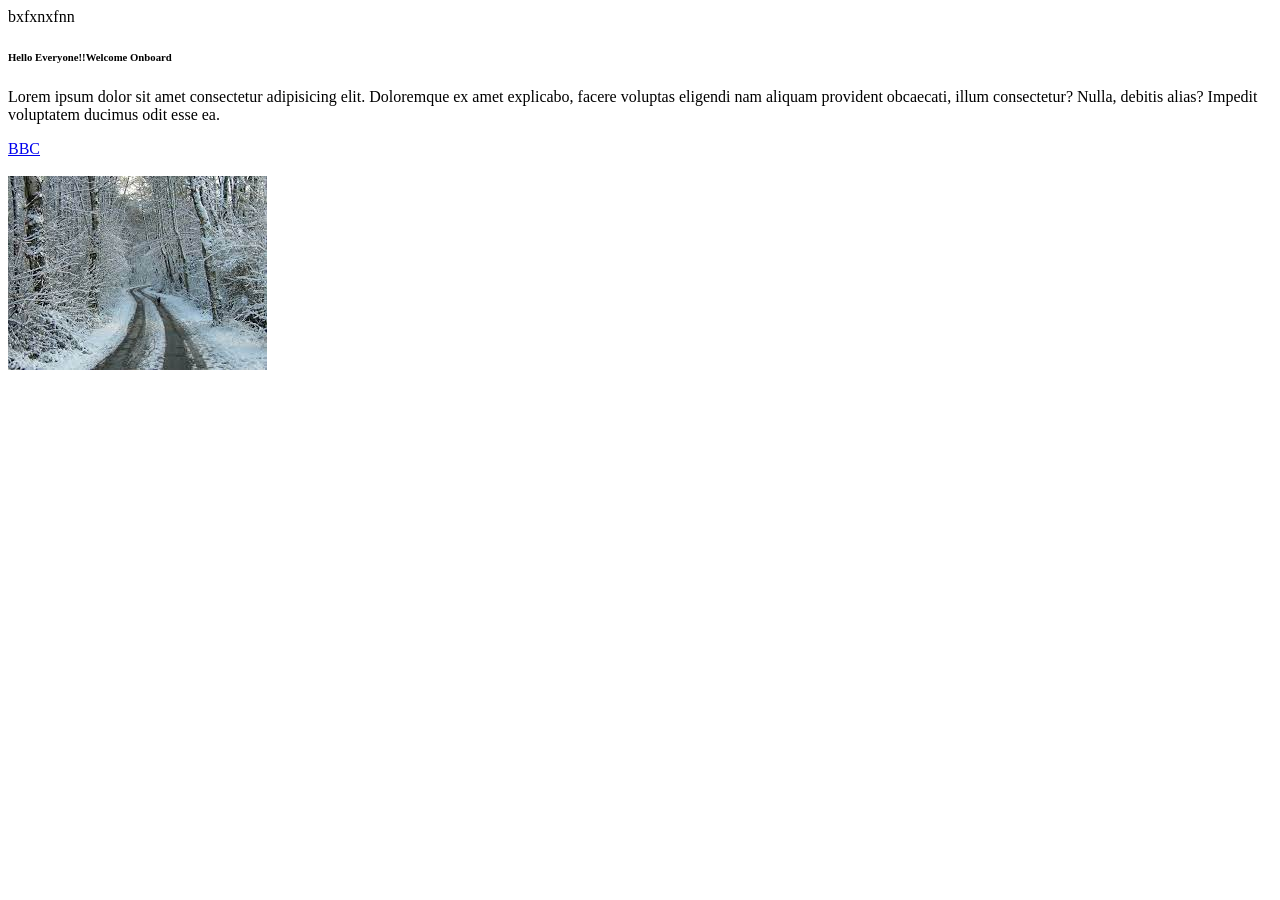
<file: Week1/index.html>
<!DOCTYPE html>
<html lang="en">

<head>
    <meta charset="UTF-8">
    <meta http-equiv="X-UA-Compatible" content="IE=edge">
    <meta name="viewport" content="width=device-width, initial-scale=1.0">
    <title>My first website</title>
</head>

<body>
    bxfxnxfnn
    <!--This is the headings and we have 6 types h1--h6-->
    <h6>Hello Everyone!!Welcome Onboard </h6>
    <!--My paragraph-->
    <p>Lorem ipsum dolor sit amet consectetur adipisicing elit. Doloremque ex amet explicabo, facere voluptas eligendi
        nam aliquam provident obcaecati, illum consectetur? Nulla, debitis alias? Impedit voluptatem ducimus odit esse
        ea.</p>
    <a href="https://www.bbc.co.uk">BBC</a><br><br>
    <img src="[data-uri]" alt="">

</body>

</html>
</file>
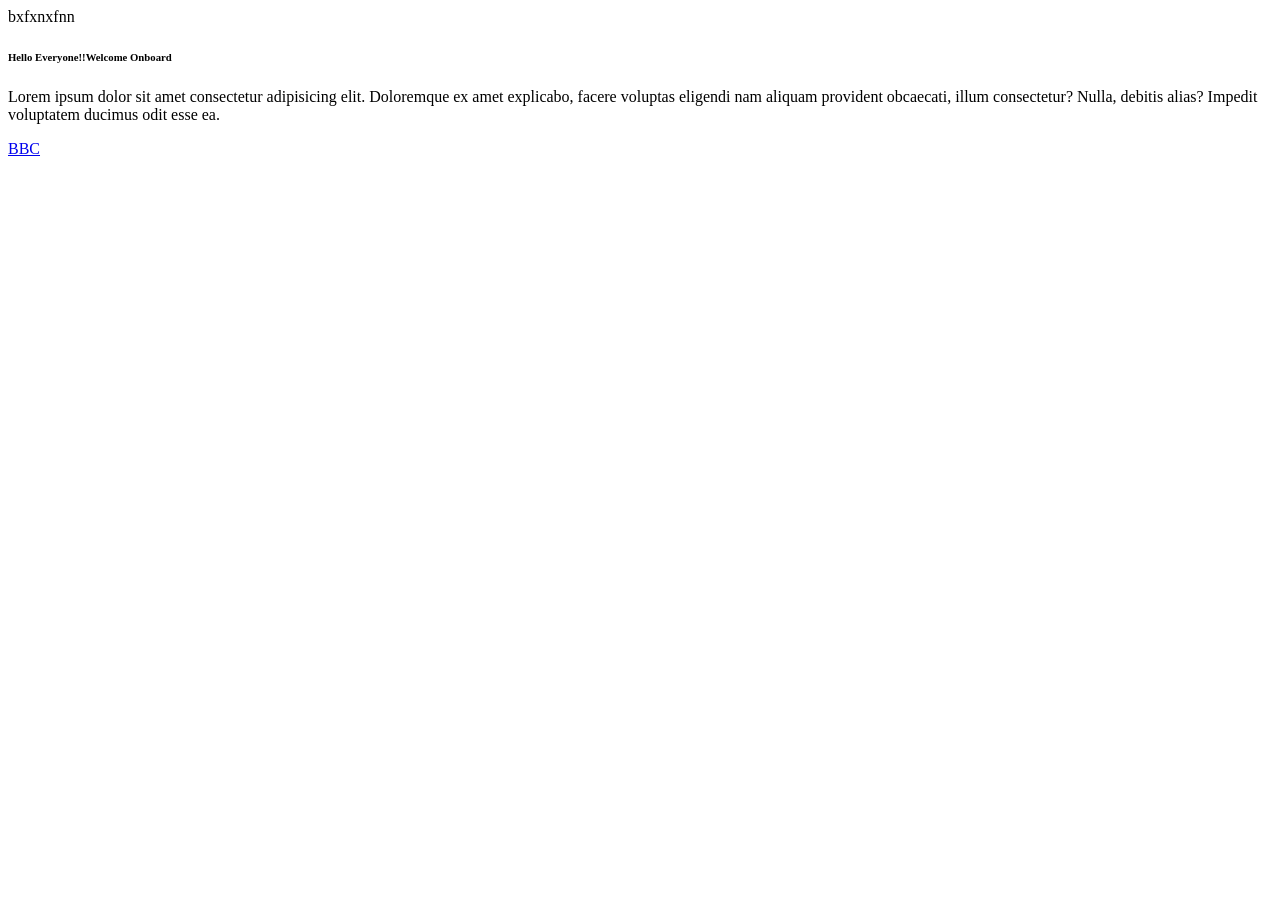
<file: Week 1/Week1_ClassPractice_VSCode/index.html>
<!DOCTYPE html>
<html lang="en">

<head>
    <meta charset="UTF-8">
    <meta http-equiv="X-UA-Compatible" content="IE=edge">
    <meta name="viewport" content="width=device-width, initial-scale=1.0">
    <title>My first website</title>
</head>

<body>
    bxfxnxfnn
    <!--This is the headings and we have 6 types h1--h6-->
    <h6>Hello Everyone!!Welcome Onboard </h6>
    <!--My paragraph-->
    <p>Lorem ipsum dolor sit amet consectetur adipisicing elit. Doloremque ex amet explicabo, facere voluptas eligendi
        nam aliquam provident obcaecati, illum consectetur? Nulla, debitis alias? Impedit voluptatem ducimus odit esse
        ea.</p>
    <a href="https://www.bbc.co.uk">BBC</a><br><br>
    

</body>

</html>
</file>
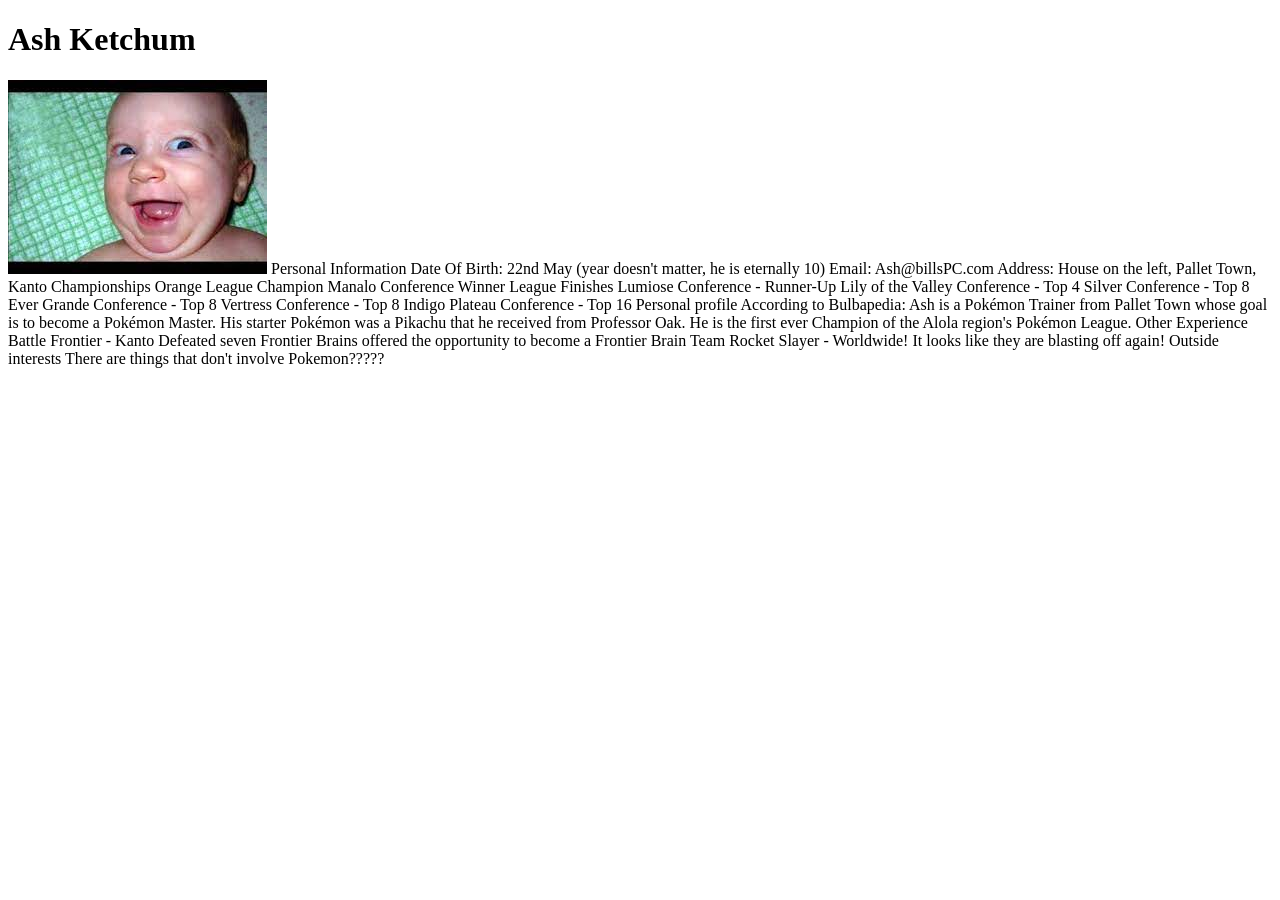
<file: Week1/1.Task1.html>
<!DOCTYPE html>
<html lang="en">

<head>
    <meta charset="UTF-8">
    <meta name="viewport" content="width=device-width, initial-scale=1.0">
    <title>Task 1</title>
</head>

<body>
    <h1>Ash Ketchum</h1>

  <img src="images/12.jpg" alt="">
    <!-- Consider putting a small picture here -->

    Personal Information
    Date Of Birth: 22nd May (year doesn't matter, he is eternally 10)
    Email: Ash@billsPC.com
    Address: House on the left, Pallet Town, Kanto
    Championships
    Orange League Champion
    Manalo Conference Winner
    League Finishes
    Lumiose Conference - Runner-Up
    Lily of the Valley Conference - Top 4
    Silver Conference - Top 8
    Ever Grande Conference - Top 8
    Vertress Conference - Top 8
    Indigo Plateau Conference - Top 16
    Personal profile
    According to Bulbapedia:
    Ash is a Pokémon Trainer from Pallet Town whose goal is to become a Pokémon Master.
    His starter Pokémon was a Pikachu that he received from Professor Oak.
    He is the first ever Champion of the Alola region's Pokémon League.
    <!-- "Bulbapedia" should be a hyperlink that goes here: https://bulbapedia.bulbagarden.net/wiki/Ash_Ketchum -->
    Other Experience
    Battle Frontier - Kanto
    Defeated seven Frontier Brains offered the opportunity to become a Frontier Brain
    Team Rocket Slayer - Worldwide!
    It looks like they are blasting off again!
    Outside interests
    There are things that don't involve Pokemon?????
</body>

</html>
</file>
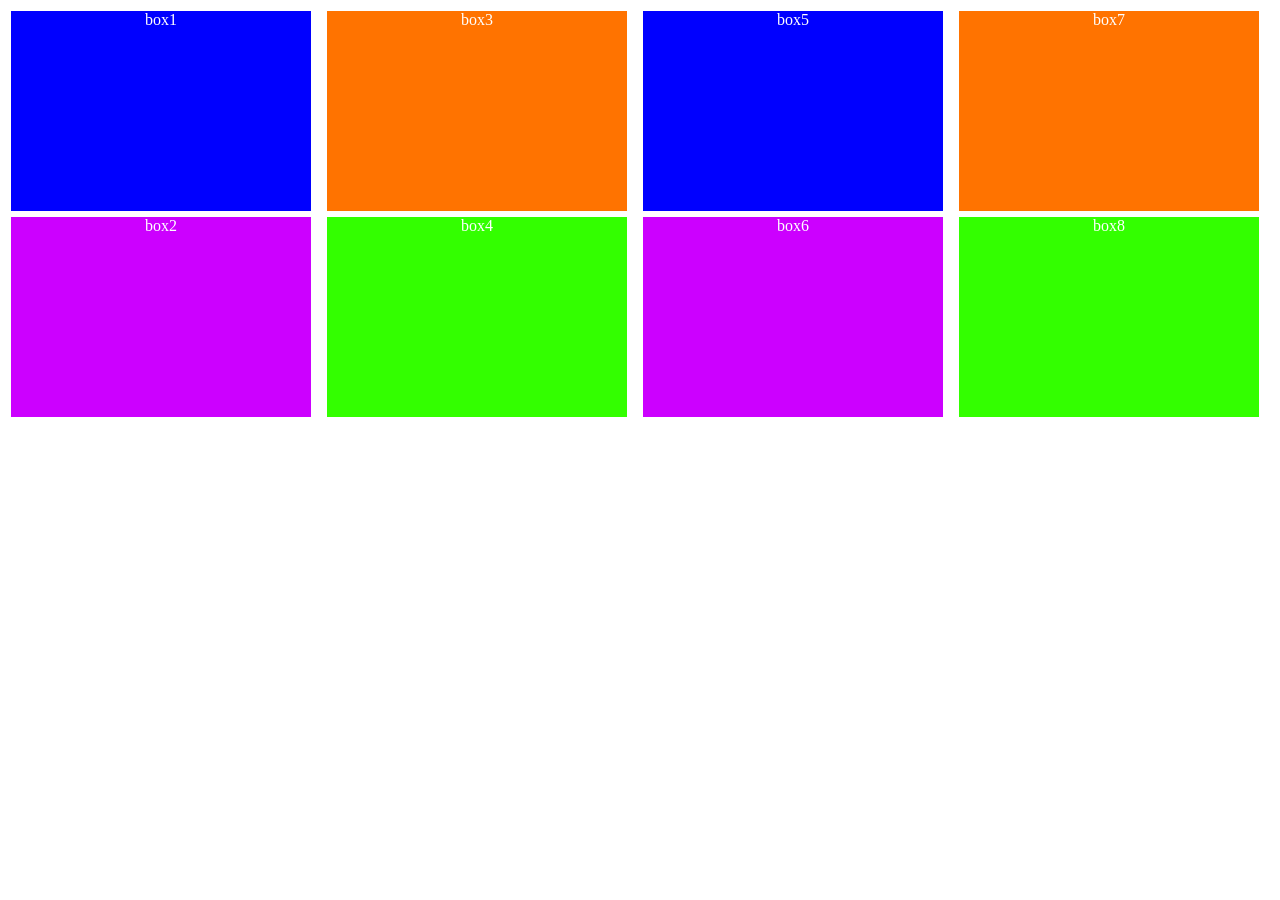
<file: Week 1/Week1_ClassPractice_VSCode/flexbox.html>
<!DOCTYPE html>
<html lang="en">
  <head>
    <meta charset="UTF-8" />
    <meta http-equiv="X-UA-Compatible" content="IE=edge" />
    <meta name="viewport" content="width=device-width, initial-scale=1.0" />
    <title>Flexbox</title>
    <style>
      .container {
          height: 500px;
        display: flex;
        flex-direction:column;
        flex-wrap: wrap;
    
      }
      .box1 {
        background-color: blue;
        border-style: solid;
        height: 200px;
        width: 300px;
        text-align: center;
        color: white;
      }
      .box2 {
        background-color: rgb(204, 0, 255);
        border-style: solid;
        height: 200px;
        width: 300px;
        text-align: center;
        color: white;
      }
      .box3 {
        background-color: rgb(255, 115, 0);
        border-style: solid;
        height: 200px;
        width: 300px;
        text-align: center;
        color: white;
      }
      .box4 {
        background-color: rgb(51, 255, 0);
        border-style: solid;
        height: 200px;
        width: 300px;
        text-align: center;
        color: white;
      }
      .box5 {
        background-color: blue;
        border-style: solid;
        height: 200px;
        width: 300px;
        text-align: center;
        color: white;
      }
      .box6 {
        background-color: rgb(204, 0, 255);
        border-style: solid;
        height: 200px;
        width: 300px;
        text-align: center;
        color: white;
      }
      .box7 {
        background-color: rgb(255, 115, 0);
        border-style: solid;
        height: 200px;
        width: 300px;
        text-align: center;
        color: white;
      }
      .box8 {
        background-color: rgb(51, 255, 0);
        border-style: solid;
        height: 200px;
        width: 300px;
        text-align: center;
        color: white;
      }

    </style>
  </head>
  <body>
    <div class="container">
      <div class="box1">box1</div>
      <div class="box2">box2</div>
      <div class="box3">box3</div>
      <div class="box4">box4</div>
      <div class="box5">box5</div>
      <div class="box6">box6</div>
      <div class="box7">box7</div>
      <div class="box8">box8</div>
    </div>
  </body>
</html>
</file>
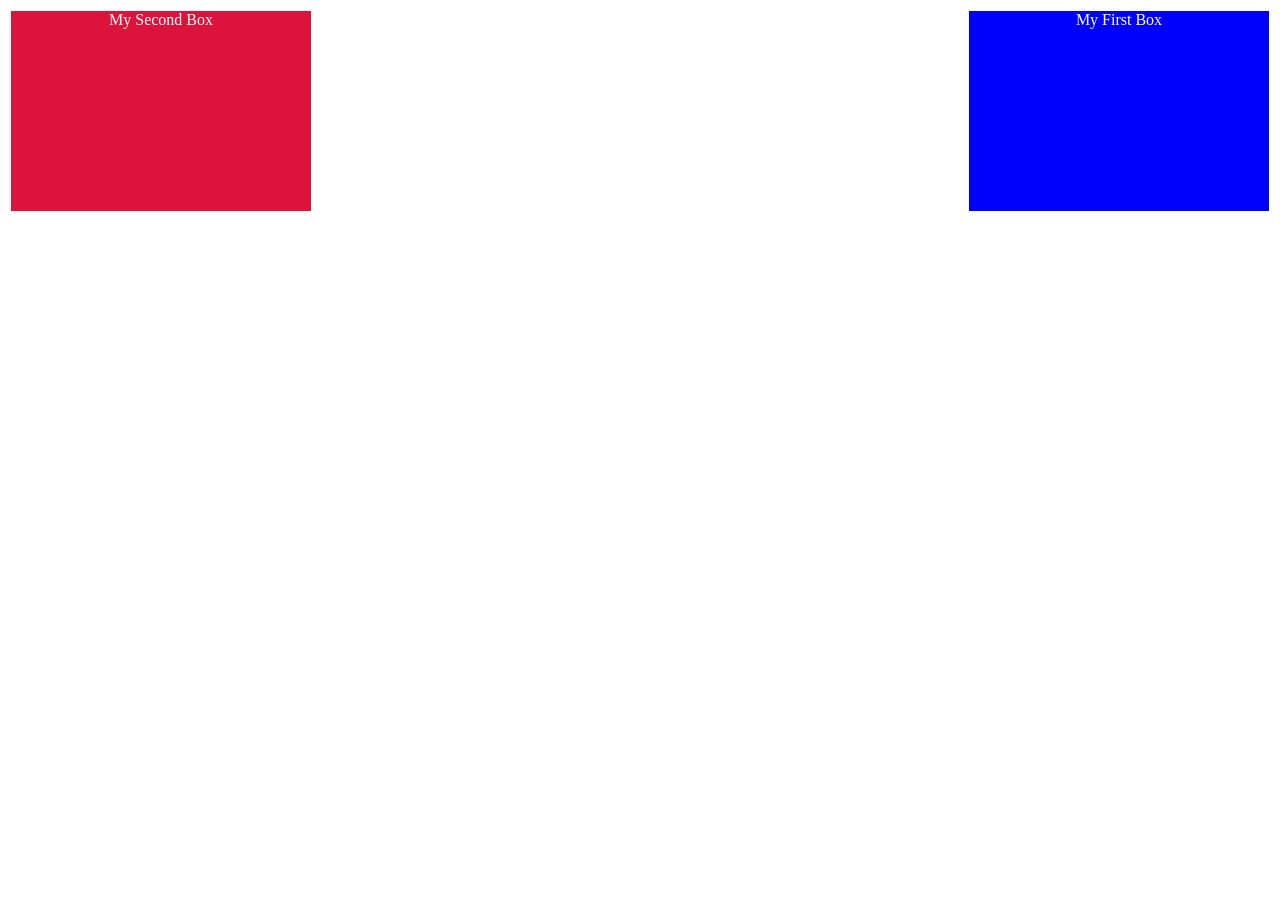
<file: Week 1/Week1_ClassPractice_VSCode/Float.html>
<!DOCTYPE html>
<html lang="en">
<head>
    <meta charset="UTF-8">
    <meta http-equiv="X-UA-Compatible" content="IE=edge">
    <meta name="viewport" content="width=device-width, initial-scale=1.0">
    <title>Float Practice</title>
    <style>
        .box1{
              background-color: blue;
              border-style: solid;
              height:200px;
              width:300px;
              text-align: center;
              color:white;
              float:right;

        }
        .box2{
           background-color: crimson;
           border-style: solid;
           height:200px;
              width:300px;
              text-align: center;
              color:white;
              float:left;
              
        }
    </style>
</head>
<body>
    <div class="box1">My First Box</div>
    <div class="box2">My Second Box</div>
</body>
</html>
</file>
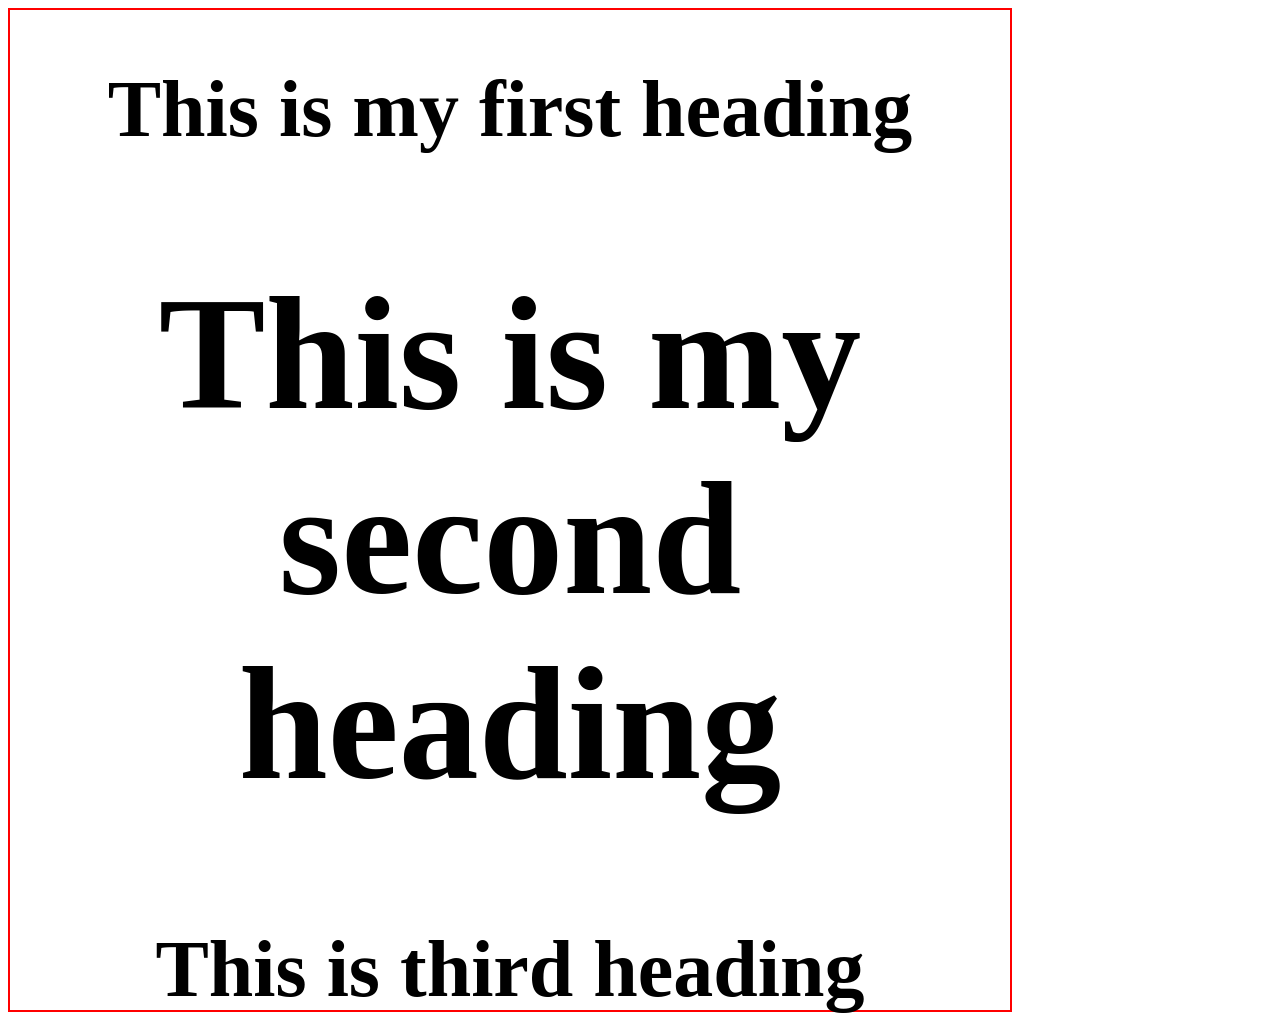
<file: Week 2/Week 2 VS Practice/1.CSS Unit.html>
<!DOCTYPE html>
<html lang="en">
  <head>
    <meta charset="UTF-8" />
    <meta http-equiv="X-UA-Compatible" content="IE=edge" />
    <meta name="viewport" content="width=device-width, initial-scale=1.0" />
    <title>CSS Units</title>
    <style>
        
        /*Default size of html page is 16px */
        .container{
            font-size: 40px;
            text-align: center;
            border:2px solid red;
            height:1000px;
            width:1000px;
        }
      
        h1{
           text-align: center;
        }
        #first{
            font: size 5vh;
        }
        #second{
            font-size: 10rem;
        }


    </style>
  </head>
  <body>
    <div class="container">
      <h1 id="first">This is my first heading</h1>
      <h1 id="second">This is my second heading</h1>
      <h1 id="third">This is third heading</h1>
    </div>
  </body>
</html>
</file>
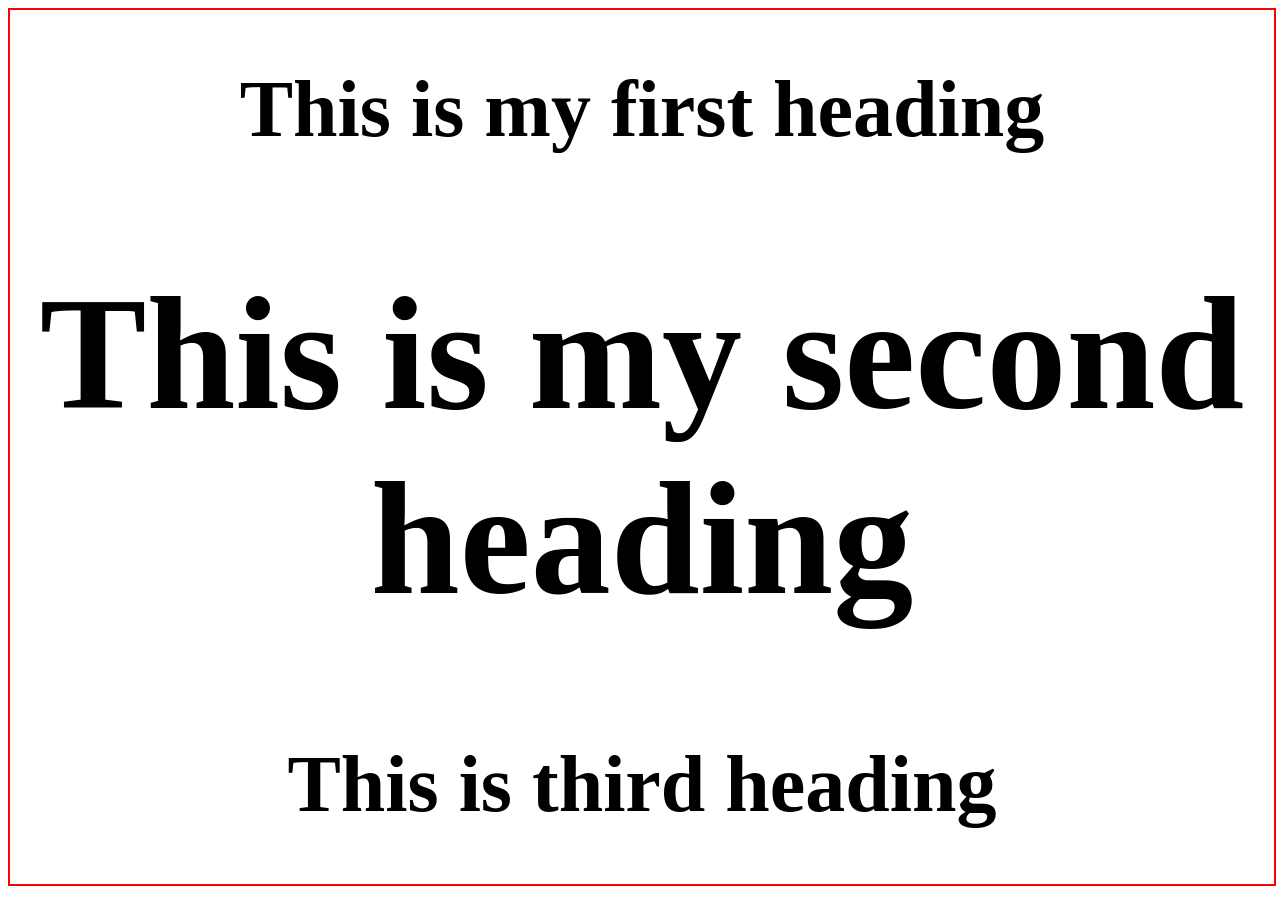
<file: Week 2/Week 2 VS Practice/1.CSS Unite.html>
<!DOCTYPE html>
<html lang="en">
  <head>
    <meta charset="UTF-8" />
    <meta http-equiv="X-UA-Compatible" content="IE=edge" />
    <meta name="viewport" content="width=device-width, initial-scale=1.0" />
    <title>CSS Units</title>
    <style>

        /*Default size of html page is 16px */
        .container{
            font-size: 40px;
            text-align: center;
            border:2px solid red;
            height:100%;
            width:100%;
        }
        h1{
           text-align: center;
        }
        #first{
            font: size 5vh;
        }
        #second{
            font-size: 10rem;
        }


    </style>
  </head>
  <body>
    <div class="container">
      <h1 id="first">This is my first heading</h1>
      <h1 id="second">This is my second heading</h1>
      <h1 id="third">This is third heading</h1>
    </div>
  </body>
</html>
</file>
